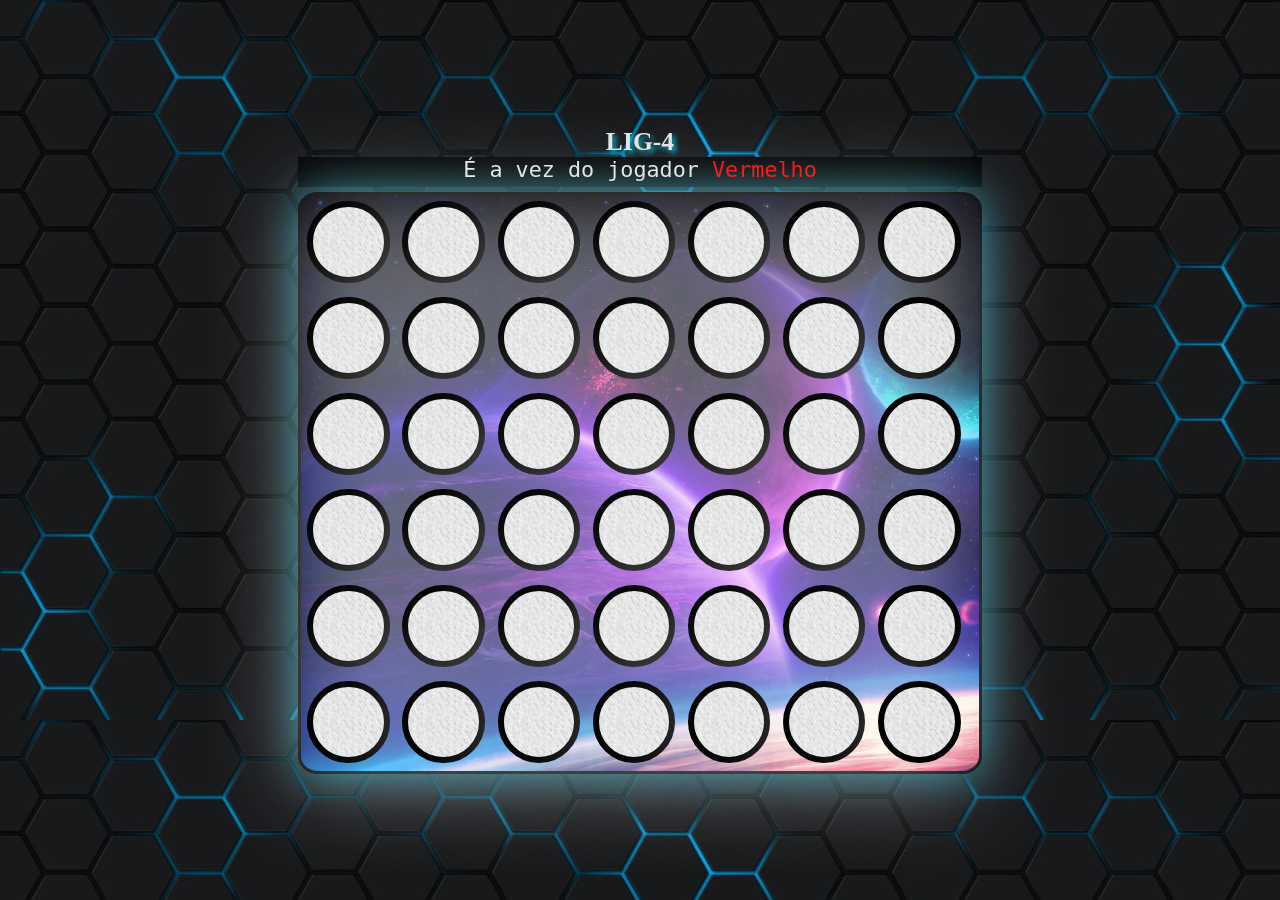
<file: index.html>
<!DOCTYPE html>
<html lang="pt-BR">

<head>
    <meta charset="UTF-8">
    <meta name="viewport" content="width=device-width, initial-scale=1.0">
    <title>LIG-4</title>
    <link rel="stylesheet" href="css/style.css">
    <h1 id="tit">LIG-4</h1>
    <div id="butreset"></div>
</head>

<body>
    <audio id="audioTema" src="audio/temaJogoBaixo-001.mp3" preload autoplay loop></audio>

    <audio id="audioWin" src="audio/winer.mp3"></audio>
    <audio id="audioEmpate" src="audio/empate.mp3"></audio>
    <audio id="audioC1" src="audio/c1.mp3"></audio>
    <audio id="audioC2" src="audio/c2.mp3"></audio>
    <audio id="audioC3" src="audio/c3.mp3"></audio>

    <div id="vezde"> É a vez do jogador
        <span id="jogador" class=jg1>Vermelho</span>
    </div>

    <div id="lab">

    </div>



    <script src="js/script.js"></script>








</body>


</html>
</file>
<file: css/style.css>
* {
    padding: 0;
    margin: 0;
}

html {
    max-width: 100%;
    height: 100vh;
    display: flex;
    justify-content: center;
    align-items: center;
}

body {
    background-image: url("../img/download.jpeg");
    background-size: 100% auto;
    text-align: center;
}

@keyframes expand {
    from {
        transform: scale(0);
    }
}

element.style {
    width: 56vw;
    margin-top: 34vw;
    background: transparent;
}

.T {
    background-image: url("../img/backgroundBolaVazia.jpg");
    background-size: 100% auto;
    margin: 0.5vw;
    border: 0.5vw solid rgb(0, 0, 0);
    border-radius: 50%;
    box-shadow: 0px 11px 100px rgb(255 255 255 / 82%);
}

.V {
    margin: 0.5vw;
    border: 0.5vw solid rgb(0, 0, 0);
    background-image: url("../img/BolaVermelha.jpeg");
    background-size: 100% auto;
    border-radius: 100%;
    box-shadow: 0px 11px 100px rgb(255 255 255 / 82%);
    animation: expand .5s ease-in-out;
}

.A {
    margin: 0.5vw;
    border: 0.5vw solid rgb(0, 0, 0);
    background-image: url("../img/bolaAzul.jpeg");
    background-size: 100% auto;
    border-radius: 100%;
    box-shadow: 0px 11px 100px rgb(255 255 255 / 82%);
    animation: expand .5s ease-in-out;
}

#lab {
    /* fundo da tabela */
    display: flex;
    flex-wrap: wrap;
    background-image: url("../img/BackGroundTabuleiro.jpg");
    background-size: 173%;
    ;
    margin: 0px auto;
    border: 3px solid black;
    border-radius: 3%;
    box-shadow: 0px 0px 40px rgba(0, 217, 255, 0.5);
}

#tit {
    color: rgb(228, 228, 228);
    text-shadow: 3px 3px 5px rgba(0, 217, 255, 0.801);
    z-index: 1;
    position: relative;
}

#resultado_div {
    background-color: rgba(0, 0, 0, 0.24);
}

#vezde {
    font-family: monospace;
    background-color: #000;
    color: rgb(228, 228, 228);
    text-shadow: 3px 16px 44px rgb(255 255 255 / 21%);
    margin-bottom: 5px;
}

.jg1 {
    color: red;
}


/* TAMANHO bolinhas tabuleiro e textox e textos */

.T,
.A,
.V {
    width: 5vw;
    height: 5vw;
}

#lab {
    width: 49vw;
    height: 42vw;
}

#vezde {
    font-size: 1.3vw;
}

h1 {
    font-size: 1.7vw;
}

.anima1 {
    width: 9vw;
    height: 9vw;
    margin: 0.5vw;
    border: 0.5vw solid rgb(0, 0, 0);
    background-image: url("../img/bolaAzul.jpeg");
    background-size: 100% auto;
    border-radius: 100%;
    box-shadow: 0px 11px 100px rgb(255 255 255 / 82%);
    animation: expand .5s ease-in-out;
}


/* Media query para: Moto g4, Galaxy S5, Pixel 2,Pixel 2 xl,Ipad, Ipad Pro,Galaxy Fold */

@media only screen and (max-height: 280px) {
    .T,
    .A,
    .V {
        width: 3.6vw;
        height: 3.6vw;
    }
    #lab {
        width: 39.3vw;
        height: 33vw;
    }
    .bola_vermelha {
        width: 6vw;
        height: 6vw;
    }
    #tit {
        margin-block-start: 0.47em;
        margin-block-end: 0.47em;
        font-size: 2vw;
    }
    #vezde {
        font-size: 1.7vw;
    }
}

@media only screen and (max-height: 480px) {
    .T,
    .A,
    .V {
        width: 5.7vw;
        height: 5.7vw;
    }
    #lab {
        width: 54vw;
        height: 46vw;
    }
    .bola_vermelha {
        width: 6vw;
        height: 6vw;
    }
    #tit {
        margin-block-start: 0.47em;
        margin-block-end: 0.47em;
        font-size: 2vw;
    }
    #vezde {
        font-size: 1.7vw;
    }
}

@media only screen and (max-height: 823px) {
    .T,
    .A,
    .V {
        width: 5vw;
        height: 5vw;
    }
    #lab {
        width: 49vw;
        height: 42vw;
    }
    #tit {
        margin-block-start: 0.47em;
        margin-block-end: 0.47em;
        font-size: 2vw;
    }
    #vezde {
        font-size: 1.7vw;
    }
}

@media only screen and (width: 720px) {
    .T,
    .A,
    .V {
        width: 7vw;
        height: 7vw;
    }
    #lab {
        width: 63vw;
        height: 54vw;
    }
    #tit {
        font-size: 2vw;
    }
    #vezde {
        font-size: 1.5vw;
        padding-bottom: 5px;
    }
}


/* Media query para: Desktop*/

@media only screen and (min-width: 1285px) {
    .T,
    .A,
    .V {
        width: 4.5vw;
        height: 4.5vw;
    }
    #lab {
        width: 46vw;
    }
    .bola_vermelha {
        width: 4.5vw;
        height: 4.5vw;
    }
    #tit {
        margin-block-start: 0.47em;
        margin-block-end: 0.47em;
        font-size: 2rem;
    }
    #vezde {
        font-size: 1.5vw;
        padding-bottom: 20px;
    }
}

@media only screen and (width: 653px) {
    .T,
    .A,
    .V {
        width: 3.7vw;
        height: 3.7vw;
    }
    #lab {
        width: 40vw;
        height: 35vw;
    }
    #tit {
        margin-block-start: 0.47em;
        margin-block-end: 0.47em;
        font-size: 1.5vw;
    }
    #vezde {
        font-size: 1.5vw;
        padding-bottom: 5px;
    }
}

@media only screen and (min-height:568px) {
    .T,
    .A,
    .V {
        width: 9vw;
        height: 9vw;
    }
    #lab {
        width: 78vw;
        height: 72vw;
    }
    #tit {
        font-size: 5vw;
    }
    #vezde {
        font-size: 3.5vw;
        padding-bottom: 20px;
    }
}

@media only screen and (width:812px) {
    .T,
    .A,
    .V {
        width: 4.2vw;
        height: 4.2vw;
    }
    #lab {
        width: 43.5vw;
        height: 37vw;
    }
    #tit {
        font-size: 2vw;
    }
    #vezde {
        font-size: 1.5vw;
        padding-bottom: 5px;
    }
}

@media only screen and (width:1024px) {
    .T,
    .A,
    .V {
        width: 7vw;
        height: 7vw;
    }
    #lab {
        width: 63.2vw;
        height: 61vw;
    }
    #tit {
        font-size: 3vw;
    }
    #vezde {
        font-size: 2.5vw;
        padding-bottom: 10px;
    }
}

@media only screen and (width:1366px) {
    .T,
    .A,
    .V {
        width: 7vw;
        height: 7vw;
    }
    #lab {
        width: 63.2vw;
        height: 61vw;
    }
    #tit {
        font-size: 3vw;
    }
}

@media (min-width: 1025px) and (max-width: 3000px) {
    .T,
    .A,
    .V {
        width: 5.5vw;
        height: 5.5vw;
    }
    #lab {
        width: 53vw;
        height: 45vw;
    }
    #tit {
        font-size: 2vw;
    }
    #vezde {
        font-size: 1.7vw;
        padding-bottom: 5px;
    }
}
</file>
